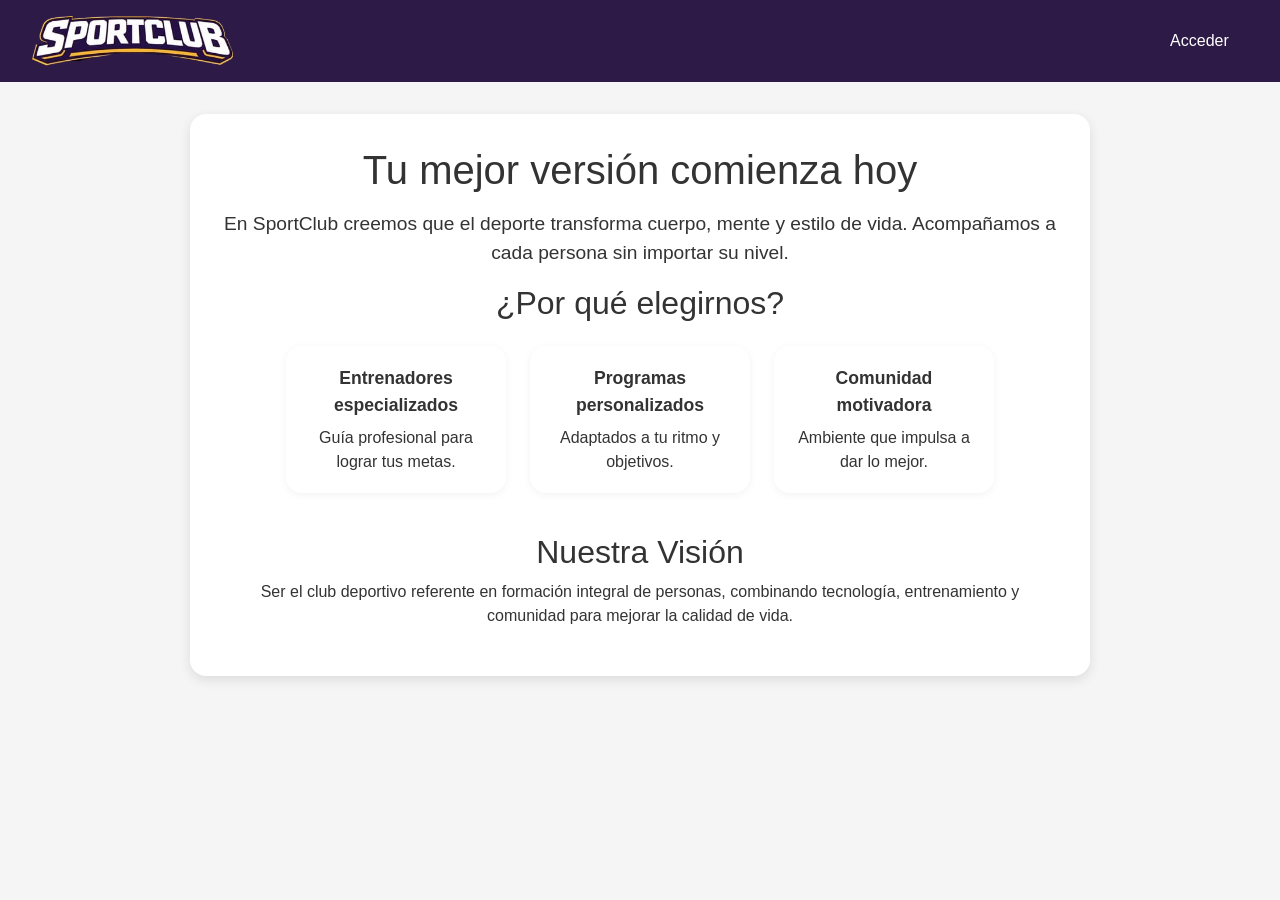
<file: index.html>
<!DOCTYPE html>
<html lang="es">

<head>
    <meta charset="UTF-8">
    <meta name="viewport" content="width=device-width, initial-scale=1.0">
    <title>SportClub | Inicio</title>
    <link href="https://cdn.jsdelivr.net/npm/bootstrap@5.3.0/dist/css/bootstrap.min.css" rel="stylesheet">
    <link rel="stylesheet" href="css/style.css">
    <style>
        .beneficios-grid {
            display: flex;
            flex-wrap: wrap;
            justify-content: center;
            gap: 1.5rem;
            margin-top: 1.5rem;
            margin-bottom: 2.5rem;
        }

        .beneficio-card {
            background: white;
            border-radius: 16px;
            padding: 1.2rem;
            box-shadow: 0 2px 8px rgba(0, 0, 0, 0.05);
            text-align: center;
            max-width: 220px;
            flex: 1 1 200px;
        }

        .beneficio-card strong {
            display: block;
            font-size: 1.1rem;
            margin-bottom: 0.5rem;
        }

        .vision-section {
            margin-top: 2rem;
        }
    </style>
</head>

<body>
    <header class="main-header">
        <div class="logo-container">
            <a href="index.html"><img src="img/logo.png" alt="Logo" class="logo-img"></a>
        </div>
        <nav>
            <a href="login.html">Acceder</a>
        </nav>
    </header>

    <div class="container" style="max-width: 900px; text-align: center;">
        <h1>Tu mejor versión comienza hoy</h1>
        <p style="font-size: 1.2rem; margin: 1rem 0;">En SportClub creemos que el deporte transforma cuerpo, mente y
            estilo de vida. Acompañamos a cada persona sin importar su nivel.</p>

        <h2>¿Por qué elegirnos?</h2>
        <div class="beneficios-grid">
            <div class="beneficio-card">
                <strong>Entrenadores especializados</strong>
                Guía profesional para lograr tus metas.
            </div>
            <div class="beneficio-card">
                <strong>Programas personalizados</strong>
                Adaptados a tu ritmo y objetivos.
            </div>
            <div class="beneficio-card">
                <strong>Comunidad motivadora</strong>
                Ambiente que impulsa a dar lo mejor.
            </div>
        </div>

        <div class="vision-section">
            <h2>Nuestra Visión</h2>
            <p>Ser el club deportivo referente en formación integral de personas, combinando tecnología, entrenamiento y
                comunidad para mejorar la calidad de vida.</p>
        </div>
    </div>
</body>

</html>
</file>
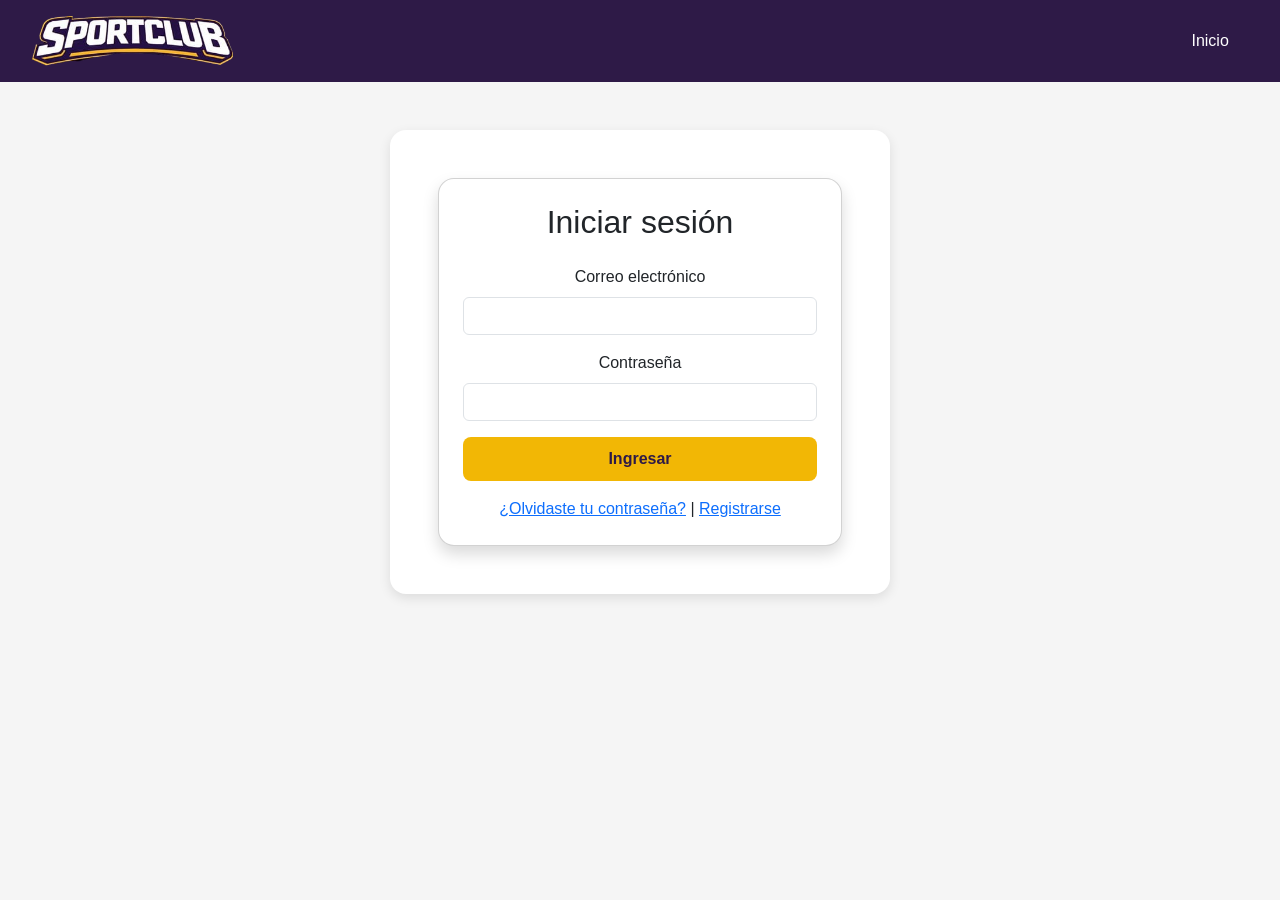
<file: admin.html>
<!DOCTYPE html>
<html lang="es">

<head>
    <meta charset="UTF-8">
    <meta name="viewport" content="width=device-width, initial-scale=1.0">
    <title>Admin - Gestión de Usuarios</title>
    <link href="https://cdn.jsdelivr.net/npm/bootstrap@5.3.0/dist/css/bootstrap.min.css" rel="stylesheet">
    <link rel="stylesheet" href="css/style.css">
    <style>
        .badge-admin {
            background-color: #dc3545;
        }

        .badge-coach {
            background-color: #0d6efd;
        }

        .badge-user {
            background-color: #198754;
        }

        .error-text {
            color: #dc3545;
            font-size: 0.85rem;
        }

        .wide-card {
            margin: 0;
            width: 100%;
        }

        .table-responsive {
            overflow-x: auto;
        }

        .table th,
        .table td {
            white-space: nowrap;
            vertical-align: middle;
        }

        @media (max-width: 768px) {

            .table th,
            .table td {
                white-space: normal;
            }
        }
    </style>
</head>

<body>
    <header class="main-header">
        <div class="logo-container"><a href="index.html"><img src="img/logo.png" alt="Logo" class="logo-img"></a></div>
        <nav><a href="perfil.html">Mi perfil</a></nav>
    </header>

    <div class="container-fluid mt-4">
        <div class="d-flex justify-content-between align-items-center mb-3 flex-wrap">
            <h2>Gestión de Usuarios</h2>
            <button class="btn btn-success" id="newUserBtn">Nuevo Usuario</button>
        </div>
        <div class="card shadow wide-card">
            <div class="card-body p-0 p-md-3">
                <div class="table-responsive">
                    <table class="table table-striped mb-0">
                        <thead>
                            <tr>
                                <th>ID</th>
                                <th>Nombre</th>
                                <th>Email</th>
                                <th>Rol</th>
                                <th>Fecha registro</th>
                                <th>Acciones</th>
                            </tr>
                        </thead>
                        <tbody id="usersTableBody"></tbody>
                    </table>
                </div>
            </div>
        </div>
    </div>

    <!-- Modal -->
    <div class="modal fade" id="userModal" tabindex="-1" data-bs-backdrop="static" data-bs-keyboard="false">
        <div class="modal-dialog">
            <div class="modal-content">
                <div class="modal-header">
                    <h5 class="modal-title" id="modalTitle">Crear Usuario</h5><button type="button" class="btn-close"
                        data-bs-dismiss="modal" id="closeModalBtn"></button>
                </div>
                <div class="modal-body">
                    <form id="userForm">
                        <input type="hidden" id="userId">
                        <div class="mb-2"><label>Nombre completo</label><input type="text" id="fullName"
                                class="form-control" required>
                            <div id="nameError" class="error-text"></div>
                        </div>
                        <div class="mb-2"><label>Email</label><input type="email" id="email" class="form-control"
                                required>
                            <div id="emailError" class="error-text"></div>
                        </div>
                        <div class="mb-2"><label>Rol</label><select id="role" class="form-select">
                                <option value="user">Usuario</option>
                                <option value="coach">Coach</option>
                                <option value="admin">Administrador</option>
                            </select></div>
                        <div class="mb-2" id="passwordGroup"><label>Contraseña</label><input type="password"
                                id="password" class="form-control">
                            <div id="pwdError" class="error-text"></div>
                        </div>
                        <div class="mb-2" id="confirmGroup"><label>Confirmar contraseña</label><input type="password"
                                id="confirmPwd" class="form-control"></div>
                    </form>
                </div>
                <div class="modal-footer"><button type="button" class="btn btn-secondary"
                        id="cancelModalBtn">Cancelar</button><button type="button" class="btn btn-primary"
                        id="saveUserBtn">Guardar</button></div>
            </div>
        </div>
    </div>

    <script src="https://cdn.jsdelivr.net/npm/bootstrap@5.3.0/dist/js/bootstrap.bundle.min.js"></script>
    <script>
        const API_URL = 'http://localhost:3000/api';
        let usersList = [];
        let editingId = null;
        let userModal = null;

        const token = localStorage.getItem('token');
        if (!token) window.location.href = 'login.html';

        fetch(`${API_URL}/auth/me`, { headers: { 'Authorization': `Bearer ${token}` } })
            .then(res => res.json())
            .then(result => {
                if (result.data.role !== 'admin') window.location.href = 'dashboard-usuario.html';
            })
            .catch(() => { localStorage.removeItem('token'); localStorage.removeItem('user'); window.location.href = 'login.html'; });

        function getToken() { return localStorage.getItem('token'); }
        function logout() { localStorage.removeItem('token'); localStorage.removeItem('user'); window.location.href = 'login.html'; }

        function closeAndCleanModal() {
            if (userModal) {
                userModal.hide();
                // Eliminar cualquier backdrop residual
                setTimeout(() => {
                    document.querySelectorAll('.modal-backdrop').forEach(el => el.remove());
                    document.body.classList.remove('modal-open');
                    document.body.style.overflow = '';
                }, 150);
            }
        }

        async function loadUsers() {
            const token = getToken();
            const res = await fetch(`${API_URL}/users`, { headers: { 'Authorization': `Bearer ${token}` } });
            if (!res.ok) return logout();
            const result = await res.json();
            const users = result.data;
            usersList = users;
            const tbody = document.getElementById('usersTableBody');
            tbody.innerHTML = '';
            users.forEach(u => {
                const date = new Date(u.created_at).toLocaleDateString('es-ES');
                tbody.innerHTML += `<tr>
                    <td>${u.id}</td>
                    <td>${u.full_name}</td>
                    <td>${u.email}</td>
                    <td><span class="badge badge-${u.role}">${u.role}</span></td>
                    <td>${date}</td>
                    <td><button class="btn btn-sm btn-warning" onclick="editUser(${u.id})">Editar</button> <button class="btn btn-sm btn-danger" onclick="deleteUser(${u.id})">Eliminar</button></td>
                </tr>`;
            });
        }

        function openCreateModal() {
            editingId = null;
            document.getElementById('modalTitle').innerText = 'Crear Usuario';
            document.getElementById('userForm').reset();
            document.getElementById('passwordGroup').style.display = 'block';
            document.getElementById('confirmGroup').style.display = 'block';
            if (userModal) userModal.dispose();
            userModal = new bootstrap.Modal(document.getElementById('userModal'), { backdrop: 'static', keyboard: false });
            userModal.show();
        }

        async function editUser(id) {
            editingId = id;
            const user = usersList.find(u => u.id == id);
            document.getElementById('fullName').value = user.full_name;
            document.getElementById('email').value = user.email;
            document.getElementById('role').value = user.role;
            document.getElementById('passwordGroup').style.display = 'none';
            document.getElementById('confirmGroup').style.display = 'none';
            document.getElementById('modalTitle').innerText = 'Editar Usuario';
            if (userModal) userModal.dispose();
            userModal = new bootstrap.Modal(document.getElementById('userModal'), { backdrop: 'static', keyboard: false });
            userModal.show();
        }

        document.getElementById('saveUserBtn').onclick = async () => {
            const fullName = document.getElementById('fullName').value.trim();
            const email = document.getElementById('email').value.trim();
            const role = document.getElementById('role').value;
            let password = document.getElementById('password').value;
            const confirm = document.getElementById('confirmPwd').value;
            document.querySelectorAll('.error-text').forEach(e => e.textContent = '');
            let ok = true;
            if (!fullName) { document.getElementById('nameError').textContent = 'Requerido'; ok = false; }
            if (!email || !email.includes('@')) { document.getElementById('emailError').textContent = 'Email inválido'; ok = false; }
            if (!editingId && !password) { document.getElementById('pwdError').textContent = 'Contraseña requerida'; ok = false; }
            if (!editingId && password !== confirm) { document.getElementById('pwdError').textContent = 'No coinciden'; ok = false; }
            if (!ok) return;
            const token = getToken();
            let url = `${API_URL}/users`;
            let method = 'POST';
            let body = { full_name: fullName, email, role };
            if (editingId) { url += `/${editingId}`; method = 'PUT'; }
            else { body.password = password; }
            try {
                const res = await fetch(url, { method, headers: { 'Content-Type': 'application/json', 'Authorization': `Bearer ${token}` }, body: JSON.stringify(body) });
                if (!res.ok) throw new Error('Error');
                closeAndCleanModal();
                loadUsers();
            } catch (err) { alert('Error al guardar'); }
        };

        async function deleteUser(id) {
            if (!confirm('¿Eliminar usuario?')) return;
            const token = getToken();
            await fetch(`${API_URL}/users/${id}`, { method: 'DELETE', headers: { 'Authorization': `Bearer ${token}` } });
            loadUsers();
        }

        document.getElementById('newUserBtn').onclick = openCreateModal;
        document.getElementById('closeModalBtn').onclick = closeAndCleanModal;
        document.getElementById('cancelModalBtn').onclick = closeAndCleanModal;

        window.addEventListener('load', () => {
            userModal = new bootstrap.Modal(document.getElementById('userModal'), { backdrop: 'static', keyboard: false });
            loadUsers();
        });
    </script>
</body>

</html>
</file>
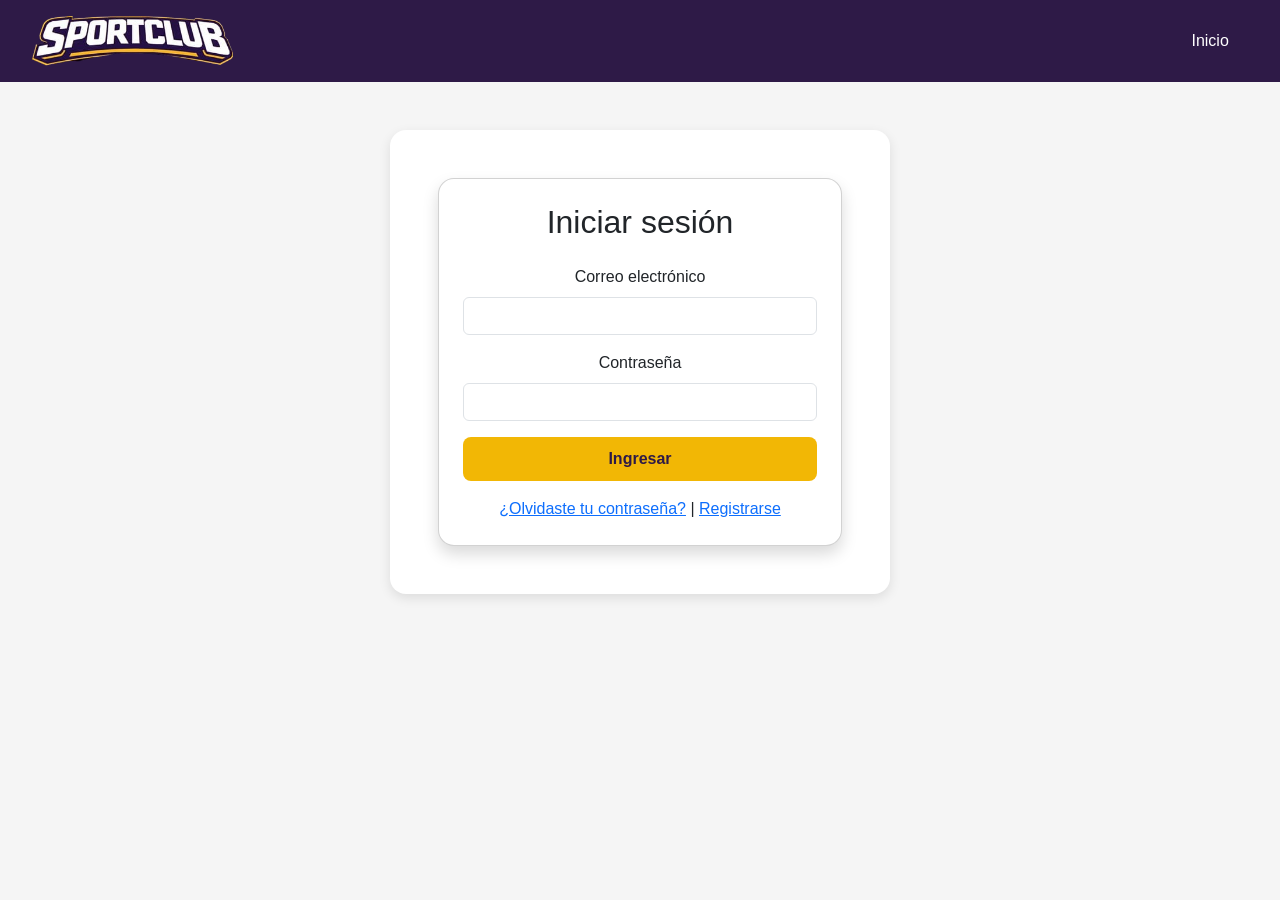
<file: dashboard-coach.html>
<!DOCTYPE html>
<html lang="es">

<head>
    <meta charset="UTF-8">
    <meta name="viewport" content="width=device-width, initial-scale=1.0">
    <title>SportClub - Panel Coach</title>
    <link rel="stylesheet" href="css/style.css">
    <style>
        .perfil-coach nav a:hover {
            border-bottom-color: #2e7d32;
        }

        .dashboard-container {
            max-width: 1400px;
            margin: 2rem auto;
            padding: 0 1rem;
        }
    </style>
</head>

<body class="perfil-coach">
    <header class="main-header">
        <div class="logo-container"><a href="index.html"><img src="img/logo.png" alt="Logo" class="logo-img"></a></div>
        <nav>
            <a href="perfil.html">Mi perfil</a>
        </nav>
    </header>
    <div class="dashboard-container">
        <h2>Panel de Coach | <span id="coachName">Cargando...</span></h2>
        <div class="dashboard-grid">
            <div class="card">
                <h3>Mis alumnos</h3>
                <ul id="alumnosList">
                    <li>Cargando...</li>
                </ul>
            </div>
            <div class="card">
                <h3>Clases asignadas</h3>
                <ul>
                    <li>Entrenamiento funcional - Martes 19:00</li>
                    <li>Boxeo - Jueves 18:00</li>
                </ul>
            </div>
            <div class="card">
                <h3>Horarios del coach</h3>
                <ul>
                    <li>Lunes 10:00 - 13:00</li>
                    <li>Martes 16:00 - 20:00</li>
                    <li>Jueves 16:00 - 20:00</li>
                </ul>
            </div>
        </div>
    </div>
    <script>
        const API_URL = 'http://localhost:3000/api';
        const token = localStorage.getItem('token');
        if (!token) window.location.href = 'login.html';

        async function loadCoachData() {
            try {
                const res = await fetch(`${API_URL}/auth/me`, { headers: { 'Authorization': `Bearer ${token}` } });
                if (!res.ok) throw new Error();
                const result = await res.json();
                const user = result.data;
                document.getElementById('coachName').textContent = user.full_name;
                const alumnosRes = await fetch(`${API_URL}/users?role=user`, { headers: { 'Authorization': `Bearer ${token}` } });
                if (alumnosRes.ok) {
                    const alumnosResult = await alumnosRes.json();
                    const alumnos = alumnosResult.data;
                    const lista = document.getElementById('alumnosList');
                    lista.innerHTML = '';
                    alumnos.forEach(a => { lista.innerHTML += `<li>${a.full_name} - ${a.email}</li>`; });
                }
            } catch (err) { localStorage.removeItem('token'); localStorage.removeItem('user'); window.location.href = 'login.html'; }
        }
        loadCoachData();
    </script>
</body>

</html>
</file>
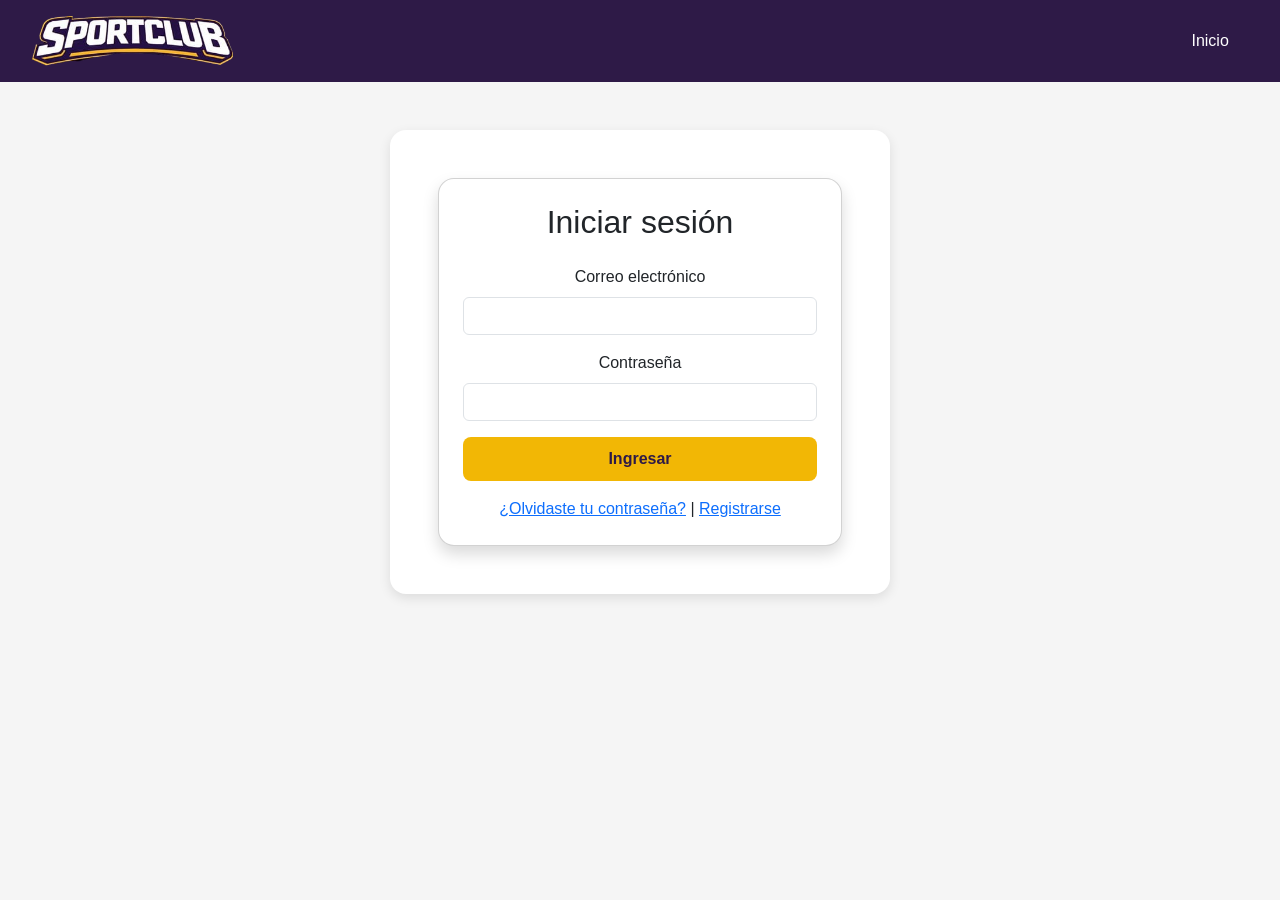
<file: dashboard-usuario.html>
<!DOCTYPE html>
<html lang="es">

<head>
    <meta charset="UTF-8">
    <meta name="viewport" content="width=device-width, initial-scale=1.0">
    <title>SportClub - Mi panel (Usuario)</title>
    <link rel="stylesheet" href="css/style.css">
    <style>
        .perfil-usuario nav a:hover {
            border-bottom-color: #0077b6;
        }

        .dashboard-container {
            max-width: 1400px;
            margin: 2rem auto;
            padding: 0 1rem;
        }
    </style>
</head>

<body class="perfil-usuario">
    <header class="main-header">
        <div class="logo-container">
            <a href="index.html"><img src="img/logo.png" alt="Logo" class="logo-img"></a>
        </div>
        <nav>
            <a href="perfil.html">Mi perfil</a>
        </nav>
    </header>
    <div class="dashboard-container">
        <h2>Bienvenido, <span id="userName">Usuario</span></h2>
        <div class="dashboard-grid">
            <div class="card">
                <h3>Información personal</h3>
                <p><strong>Nombre:</strong> <span id="displayName">Cargando...</span></p>
                <p><strong>Correo:</strong> <span id="displayEmail">cargando...</span></p>
                <p><strong>Deporte:</strong> Fútbol</p>
            </div>
            <div class="card">
                <h3>Mis reservas</h3>
                <ul>
                    <li>Crossfit - Lunes 18:00</li>
                    <li>Spinning - Miércoles 19:00</li>
                </ul>
            </div>
            <div class="card">
                <h3>Clases disponibles</h3>
                <ul>
                    <li>Yoga</li>
                    <li>Funcional</li>
                    <li>Spinning</li>
                    <li>Boxeo</li>
                </ul>
            </div>
        </div>
    </div>
    <script>
        const API_URL = 'http://localhost:3000/api';
        const token = localStorage.getItem('token');
        if (!token) window.location.href = 'login.html';

        async function loadUserData() {
            try {
                const res = await fetch(`${API_URL}/auth/me`, { headers: { 'Authorization': `Bearer ${token}` } });
                if (!res.ok) throw new Error();
                const result = await res.json();
                const user = result.data;
                document.getElementById('userName').textContent = user.full_name.split(' ')[0];
                document.getElementById('displayName').textContent = user.full_name;
                document.getElementById('displayEmail').textContent = user.email;
            } catch (err) { localStorage.removeItem('token'); localStorage.removeItem('user'); window.location.href = 'login.html'; }
        }
        loadUserData();
    </script>
</body>

</html>
</file>
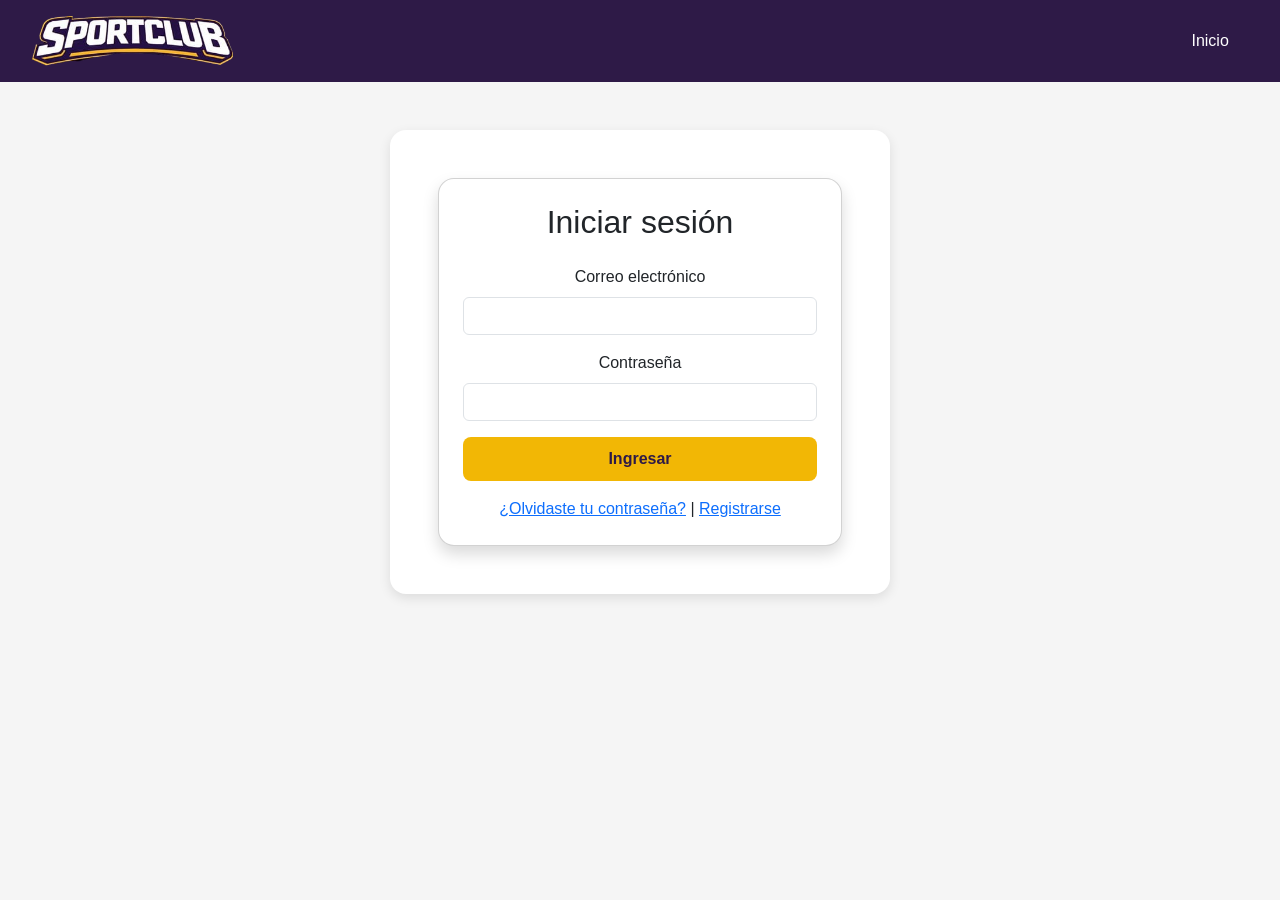
<file: login.html>
<!DOCTYPE html>
<html lang="es">

<head>
    <meta charset="UTF-8">
    <meta name="viewport" content="width=device-width, initial-scale=1.0">
    <title>SportClub - Login</title>
    <!-- Bootstrap 5 -->
    <link href="https://cdn.jsdelivr.net/npm/bootstrap@5.3.0/dist/css/bootstrap.min.css" rel="stylesheet">
    <link rel="stylesheet" href="css/style.css">
    <style>
        .error-message {
            color: #dc3545;
            font-size: 0.85rem;
            margin-top: 0.25rem;
            display: block;
        }

        .input-error {
            border-color: #dc3545;
        }

        .main-header {
            background: var(--morado);
        }
    </style>
</head>

<body>
    <header class="main-header">
        <div class="logo-container">
            <a href="index.html"><img src="img/logo.png" alt="Logo" class="logo-img"></a>
        </div>
        <nav>
            <a href="index.html">Inicio</a>
        </nav>
    </header>

    <div class="container mt-5" style="max-width: 500px;">
        <div class="card p-4 shadow">
            <h2 class="text-center mb-4">Iniciar sesión</h2>
            <form id="loginForm">
                <div class="mb-3">
                    <label for="email" class="form-label">Correo electrónico</label>
                    <input type="email" class="form-control" id="email" required>
                    <div class="error-message" id="emailError"></div>
                </div>
                <div class="mb-3">
                    <label for="password" class="form-label">Contraseña</label>
                    <input type="password" class="form-control" id="password" required>
                    <div class="error-message" id="passwordError"></div>
                </div>
                <button type="submit" class="btn btn-primary w-100"
                    style="background-color: #F2B705; border-color: #F2B705; color: #2E1A47;">Ingresar</button>
                <div class="text-center mt-3">
                    <a href="recover.html">¿Olvidaste tu contraseña?</a> |
                    <a href="register.html">Registrarse</a>
                </div>
                <div id="generalError" class="alert alert-danger mt-3 d-none"></div>
            </form>
        </div>
    </div>

    <script>
        const API_URL = 'http://localhost:3000/api';

        document.getElementById('loginForm').addEventListener('submit', async (e) => {
            e.preventDefault();
            // Limpiar errores
            document.querySelectorAll('.error-message').forEach(el => el.textContent = '');
            document.querySelectorAll('.form-control').forEach(el => el.classList.remove('input-error'));
            document.getElementById('generalError').classList.add('d-none');

            const email = document.getElementById('email').value.trim();
            const password = document.getElementById('password').value;

            let hasError = false;
            if (!email) {
                document.getElementById('emailError').textContent = 'El correo es obligatorio';
                document.getElementById('email').classList.add('input-error');
                hasError = true;
            } else if (!email.includes('@')) {
                document.getElementById('emailError').textContent = 'Email inválido';
                document.getElementById('email').classList.add('input-error');
                hasError = true;
            }
            if (!password) {
                document.getElementById('passwordError').textContent = 'La contraseña es obligatoria';
                document.getElementById('password').classList.add('input-error');
                hasError = true;
            }
            if (hasError) return;

            try {
                const response = await fetch(`${API_URL}/auth/login`, {
                    method: 'POST',
                    headers: { 'Content-Type': 'application/json' },
                    body: JSON.stringify({ email, password })
                });

                const result = await response.json();
                if (!response.ok) {
                    throw new Error(result.message || 'Error de autenticación');
                }

                // Extraer token y usuario de la estructura correcta
                const token = result.data.token;
                const user = result.data.user;

                localStorage.setItem('token', token);
                localStorage.setItem('user', JSON.stringify(user));

                // Redirigir según rol
                const role = user.role;
                if (role === 'admin') {
                    window.location.href = 'admin.html';
                } else if (role === 'coach') {
                    window.location.href = 'dashboard-coach.html';
                } else {
                    window.location.href = 'dashboard-usuario.html';
                }
            } catch (error) {
                document.getElementById('generalError').textContent = error.message;
                document.getElementById('generalError').classList.remove('d-none');
            }
        });
    </script>
</body>

</html>
</file>
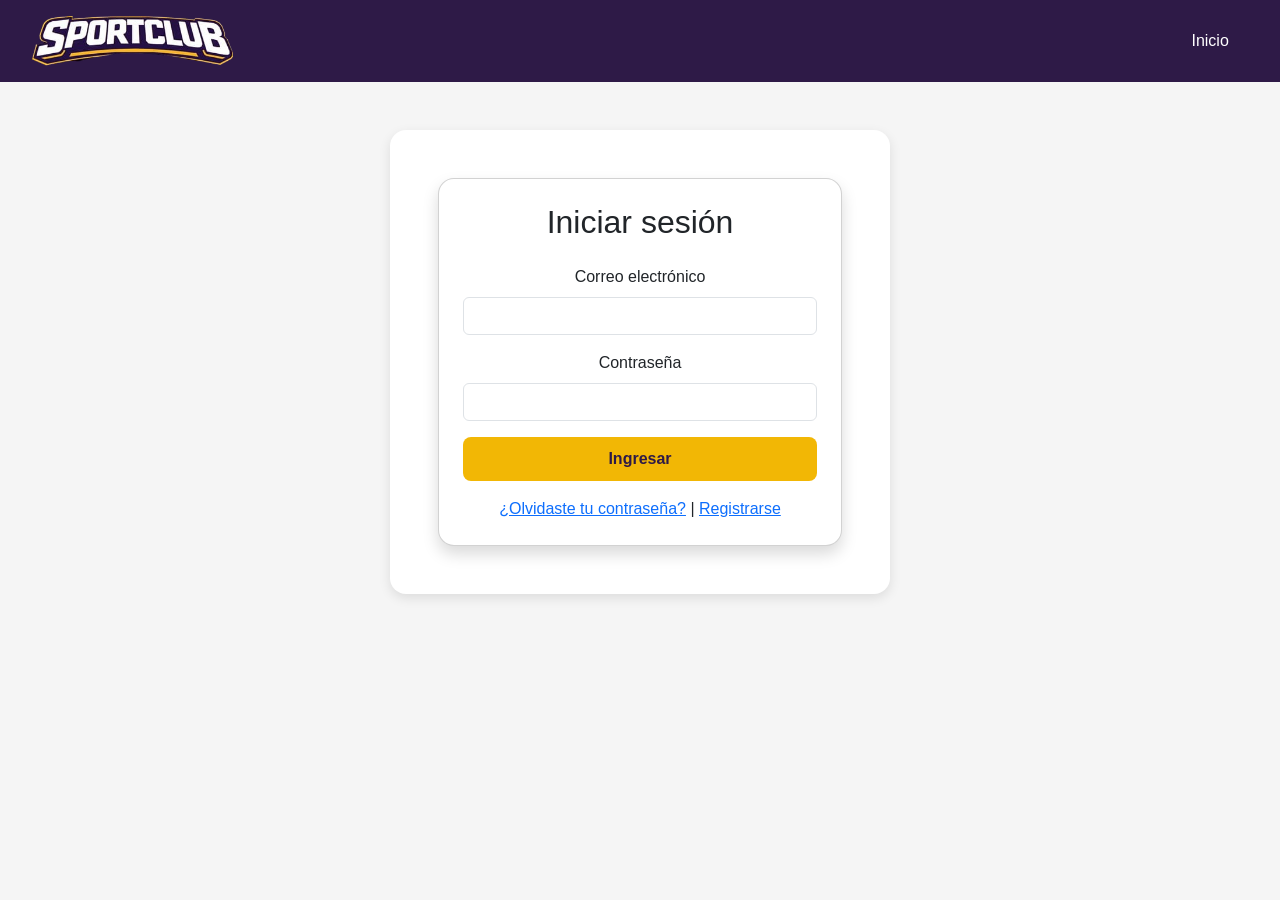
<file: perfil.html>
<!DOCTYPE html>
<html lang="es">

<head>
    <meta charset="UTF-8">
    <meta name="viewport" content="width=device-width, initial-scale=1.0">
    <title>Mi Perfil - SportClub</title>
    <link href="https://cdn.jsdelivr.net/npm/bootstrap@5.3.0/dist/css/bootstrap.min.css" rel="stylesheet">
    <link rel="stylesheet" href="css/style.css">
    <style>
        .error-message {
            color: #dc3545;
            font-size: 0.85rem;
        }

        .input-error {
            border-color: #dc3545;
        }

        .badge-role {
            padding: 0.35rem 0.65rem;
            border-radius: 50rem;
            font-size: 0.75rem;
            font-weight: bold;
        }

        .badge-admin {
            background-color: #dc3545;
            color: white;
        }

        .badge-coach {
            background-color: #0d6efd;
            color: white;
        }

        .badge-user {
            background-color: #198754;
            color: white;
        }

        .avatar-img {
            width: 120px;
            height: 120px;
            object-fit: cover;
            border-radius: 50%;
            border: 3px solid #F2B705;
            margin-bottom: 1rem;
        }

        .avatar-placeholder {
            width: 120px;
            height: 120px;
            background-color: #e9ecef;
            border-radius: 50%;
            display: flex;
            align-items: center;
            justify-content: center;
            font-size: 3rem;
            color: #6c757d;
            margin-bottom: 1rem;
            border: 3px solid #F2B705;
        }

        .profile-card {
            max-width: 1200px;
            margin: 0 auto;
        }

        @media (max-width: 768px) {

            .avatar-img,
            .avatar-placeholder {
                width: 80px;
                height: 80px;
            }
        }
    </style>
</head>

<body>
    <header class="main-header">
        <div class="logo-container"><img src="img/logo.png" alt="Logo" class="logo-img"></div>
        <nav>
            <a href="#" id="backHomeLink">Regresar al panel</a>
        </nav>
    </header>
    <div class="container mt-4 profile-card">
        <div class="card shadow">
            <div class="card-header bg-dark text-white">
                <h4 class="mb-0">Mi Perfil</h4>
            </div>
            <div class="card-body">
                <div class="row">
                    <!-- Columna izquierda: foto -->
                    <div class="col-md-3 text-center mb-4">
                        <div id="avatarContainer">
                            <img id="avatarImg" class="avatar-img" src="" alt="Foto de perfil" style="display:none;">
                            <div id="avatarPlaceholder" class="avatar-placeholder">📷</div>
                        </div>
                        <input type="file" id="avatarInput" accept="image/jpeg,image/png" style="display:none;">
                        <button id="changeAvatarBtn" class="btn btn-sm btn-outline-warning mt-2">Cambiar foto</button>
                        <div class="mt-3">
                            <p><strong>Rol:</strong> <span id="displayRole" class="badge-role"></span></p>
                            <p><strong>Email:</strong> <span id="displayEmail"></span></p>
                        </div>
                    </div>
                    <!-- Columna derecha: datos -->
                    <div class="col-md-9">
                        <div id="perfilInfo">
                            <div class="mb-3">
                                <label class="form-label fw-bold">Nombre completo</label>
                                <p id="displayName" class="border p-2 rounded bg-light"></p>
                            </div>
                            <div class="mb-3">
                                <label class="form-label fw-bold">Fecha de nacimiento</label>
                                <p id="displayBirth" class="border p-2 rounded bg-light"></p>
                            </div>
                            <button id="editProfileBtn" class="btn btn-primary">Editar Perfil</button>
                            <button id="changePasswordBtn" class="btn btn-secondary">Cambiar Contraseña</button>
                            <button id="logoutBtn" class="btn btn-success">Cerrar sesión</button>
                        </div>
                        <div id="editProfileForm" style="display:none;">
                            <h5>Editar datos personales</h5>
                            <div class="mb-3">
                                <label>Nombre completo</label>
                                <input type="text" id="editName" class="form-control">
                                <div class="error-message" id="editNameError"></div>
                            </div>
                            <div class="mb-3">
                                <label>Fecha de nacimiento</label>
                                <input type="date" id="editBirth" class="form-control">
                            </div>
                            <button id="saveProfileBtn" class="btn btn-success">Guardar cambios</button>
                            <button id="cancelEditBtn" class="btn btn-secondary">Cancelar</button>
                            <div id="profileMessage" class="alert mt-2 d-none"></div>
                        </div>
                        <div id="changePwdForm" style="display:none;">
                            <h5>Cambiar contraseña</h5>
                            <div class="mb-3">
                                <label>Contraseña actual</label>
                                <input type="password" id="currentPwd" class="form-control">
                                <div class="error-message" id="currentPwdError"></div>
                            </div>
                            <div class="mb-3">
                                <label>Nueva contraseña (mínimo 8 caracteres)</label>
                                <input type="password" id="newPwd" class="form-control">
                                <div class="error-message" id="newPwdError"></div>
                            </div>
                            <div class="mb-3">
                                <label>Confirmar nueva contraseña</label>
                                <input type="password" id="confirmNewPwd" class="form-control">
                                <div class="error-message" id="confirmPwdError"></div>
                            </div>
                            <button id="savePwdBtn" class="btn btn-warning">Guardar contraseña</button>
                            <button id="cancelPwdBtn" class="btn btn-secondary">Cancelar</button>
                            <div id="pwdMessage" class="alert mt-2 d-none"></div>
                        </div>
                    </div>
                </div>
            </div>
        </div>
    </div>
    <script>
        const API_URL = 'http://localhost:3000/api';
        let currentUser = null;
        const token = localStorage.getItem('token');
        if (!token) window.location.href = 'login.html';

        function getToken() { return localStorage.getItem('token'); }
        function logout() {
            localStorage.removeItem('token');
            localStorage.removeItem('user');
            window.location.href = 'login.html';
        }

        function loadAvatar(email) {
            const stored = localStorage.getItem(`avatar_${email}`);
            if (stored && stored.startsWith('data:image')) {
                document.getElementById('avatarImg').src = stored;
                document.getElementById('avatarImg').style.display = 'block';
                document.getElementById('avatarPlaceholder').style.display = 'none';
            } else {
                document.getElementById('avatarImg').style.display = 'none';
                document.getElementById('avatarPlaceholder').style.display = 'flex';
            }
        }

        function saveAvatar(email, base64) {
            localStorage.setItem(`avatar_${email}`, base64);
            loadAvatar(email);
        }

        document.getElementById('changeAvatarBtn').onclick = () => document.getElementById('avatarInput').click();
        document.getElementById('avatarInput').onchange = (e) => {
            const file = e.target.files[0];
            if (!file) return;
            const reader = new FileReader();
            reader.onload = (ev) => saveAvatar(currentUser.email, ev.target.result);
            reader.readAsDataURL(file);
        };

        async function fetchUserData() {
            try {
                const res = await fetch(`${API_URL}/auth/me`, { headers: { 'Authorization': `Bearer ${getToken()}` } });
                if (!res.ok) throw new Error();
                const result = await res.json();
                currentUser = result.data;
                displayUser(currentUser);
                loadAvatar(currentUser.email);
            } catch (err) { logout(); }
        }

        function displayUser(user) {
            document.getElementById('displayName').innerHTML = escapeHtml(user.full_name);
            document.getElementById('displayEmail').innerHTML = escapeHtml(user.email);
            const roleSpan = document.getElementById('displayRole');
            roleSpan.textContent = user.role;
            roleSpan.className = `badge-role badge-${user.role}`;
            let birth = user.birth_date ? new Date(user.birth_date).toLocaleDateString('es-ES') : 'No especificada';
            document.getElementById('displayBirth').innerHTML = escapeHtml(birth);
        }

        function escapeHtml(str) {
            if (!str) return '';
            return str.replace(/[&<>]/g, function (m) {
                if (m === '&') return '&amp;';
                if (m === '<') return '&lt;';
                if (m === '>') return '&gt;';
                return m;
            });
        }

        document.getElementById('backHomeLink').onclick = (e) => {
            e.preventDefault();
            const role = currentUser?.role;
            if (role === 'admin') window.location.href = 'admin.html';
            else if (role === 'coach') window.location.href = 'dashboard-coach.html';
            else window.location.href = 'dashboard-usuario.html';
        };
        document.getElementById('editProfileBtn').onclick = () => {
            document.getElementById('editProfileForm').style.display = 'block';
            document.getElementById('editName').value = currentUser.full_name;
            document.getElementById('editBirth').value = currentUser.birth_date ? currentUser.birth_date.split('T')[0] : '';
        };
        document.getElementById('cancelEditBtn').onclick = () => {
            document.getElementById('editProfileForm').style.display = 'none';
            document.getElementById('profileMessage').classList.add('d-none');
        };
        document.getElementById('saveProfileBtn').onclick = async () => {
            const newName = document.getElementById('editName').value.trim();
            const newBirth = document.getElementById('editBirth').value;
            if (!newName) {
                document.getElementById('editNameError').textContent = 'El nombre es obligatorio';
                return;
            }
            try {
                const res = await fetch(`${API_URL}/auth/me`, {
                    method: 'PUT',
                    headers: { 'Content-Type': 'application/json', 'Authorization': `Bearer ${getToken()}` },
                    body: JSON.stringify({ full_name: newName, birth_date: newBirth })
                });
                if (!res.ok) throw new Error();
                const result = await res.json();
                currentUser = result.data;
                displayUser(currentUser);
                document.getElementById('editProfileForm').style.display = 'none';
                showMessage('profileMessage', 'Perfil actualizado correctamente', 'success');
            } catch (err) {
                showMessage('profileMessage', err.message, 'danger');
            }
        };
        document.getElementById('changePasswordBtn').onclick = () => document.getElementById('changePwdForm').style.display = 'block';
        document.getElementById('cancelPwdBtn').onclick = () => {
            document.getElementById('changePwdForm').style.display = 'none';
            document.getElementById('pwdMessage').classList.add('d-none');
        };
        document.getElementById('savePwdBtn').onclick = async () => {
            let valid = true;
            const current = document.getElementById('currentPwd').value;
            const newPwd = document.getElementById('newPwd').value;
            const confirm = document.getElementById('confirmNewPwd').value;
            document.querySelectorAll('#changePwdForm .error-message').forEach(el => el.textContent = '');
            if (!current) { document.getElementById('currentPwdError').textContent = 'Contraseña actual requerida'; valid = false; }
            if (!newPwd) { document.getElementById('newPwdError').textContent = 'Nueva contraseña requerida'; valid = false; }
            else if (newPwd.length < 8) { document.getElementById('newPwdError').textContent = 'Mínimo 8 caracteres'; valid = false; }
            if (newPwd !== confirm) { document.getElementById('confirmPwdError').textContent = 'No coinciden'; valid = false; }
            if (!valid) return;
            try {
                const res = await fetch(`${API_URL}/auth/me/password`, {
                    method: 'PUT',
                    headers: { 'Content-Type': 'application/json', 'Authorization': `Bearer ${getToken()}` },
                    body: JSON.stringify({ current_password: current, new_password: newPwd })
                });
                if (!res.ok) throw new Error();
                showMessage('pwdMessage', 'Contraseña actualizada correctamente', 'success');
                setTimeout(() => document.getElementById('changePwdForm').style.display = 'none', 1500);
            } catch (err) { showMessage('pwdMessage', err.message, 'danger'); }
        };
        function showMessage(elementId, msg, type) {
            const div = document.getElementById(elementId);
            div.textContent = msg;
            div.className = `alert alert-${type} mt-2`;
            div.classList.remove('d-none');
            setTimeout(() => div.classList.add('d-none'), 3000);
        }
        // Botón de cerrar sesión verde
        document.getElementById('logoutBtn').onclick = (e) => { e.preventDefault(); logout(); };
        fetchUserData();
    </script>
</body>

</html>
</file>
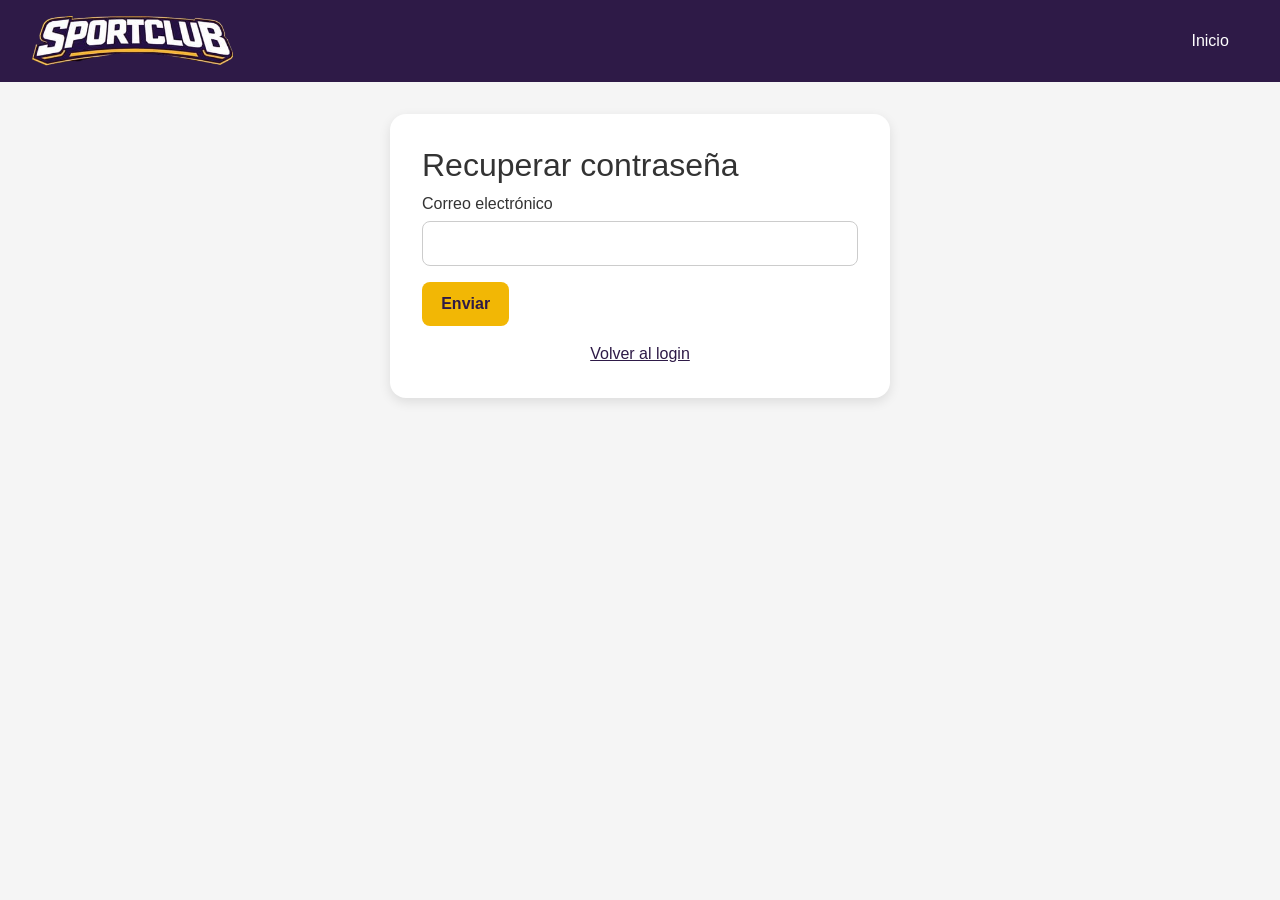
<file: recover.html>
<!DOCTYPE html>
<html lang="es">

<head>
    <meta charset="UTF-8">
    <meta name="viewport" content="width=device-width, initial-scale=1.0">
    <title>SportClub - Recuperar contraseña</title>
    <link href="https://cdn.jsdelivr.net/npm/bootstrap@5.3.0/dist/css/bootstrap.min.css" rel="stylesheet">
    <link rel="stylesheet" href="css/style.css">
</head>

<body>
    <header class="main-header">
        <div class="logo-container">
            <a href="index.html"><img src="img/logo.png" alt="Logo" class="logo-img"></a>
        </div>
        <nav>
            <a href="index.html">Inicio</a>
        </nav>
    </header>

    <div class="container">
        <h2>Recuperar contraseña</h2>
        <form id="recoverForm">
            <div class="form-group">
                <label>Correo electrónico</label>
                <input type="email" id="email" required>
            </div>
            <button type="submit" class="btn">Enviar</button>
            <div id="message" class="message hidden"></div>
            <div class="links">
                <a href="login.html">Volver al login</a>
            </div>
        </form>
    </div>
    <script>
        document.getElementById('recoverForm').addEventListener('submit', function (e) {
            e.preventDefault();
            const msg = document.getElementById('message');
            msg.textContent = 'Se ha enviado un enlace de recuperación a su correo.';
            msg.classList.remove('hidden');
        });
    </script>
</body>

</html>
</file>
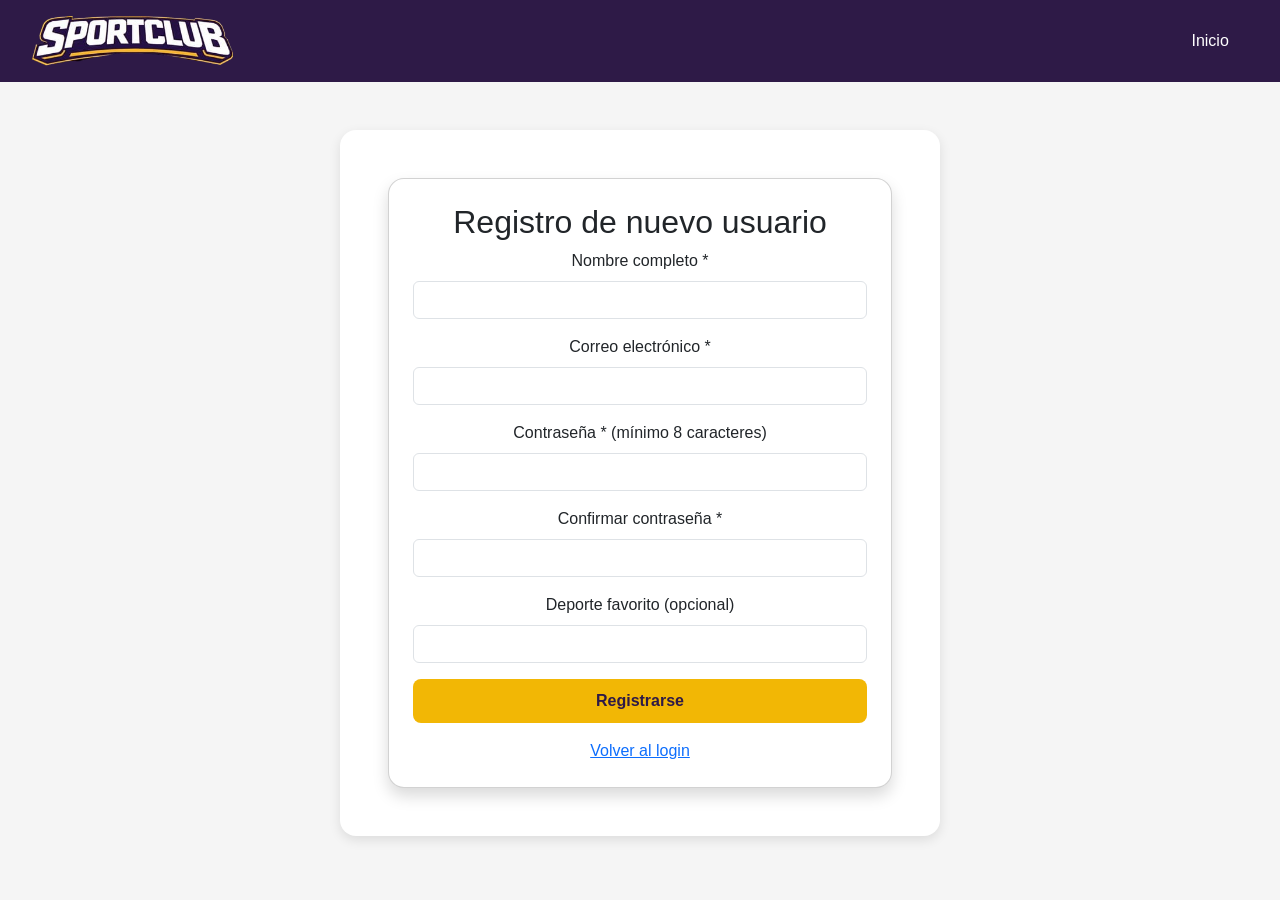
<file: register.html>
<!DOCTYPE html>
<html lang="es">

<head>
    <meta charset="UTF-8">
    <meta name="viewport" content="width=device-width, initial-scale=1.0">
    <title>SportClub - Registro</title>
    <link href="https://cdn.jsdelivr.net/npm/bootstrap@5.3.0/dist/css/bootstrap.min.css" rel="stylesheet">
    <link rel="stylesheet" href="css/style.css">
    <style>
        .error-message {
            color: #dc3545;
            font-size: 0.85rem;
            margin-top: 0.25rem;
            display: block;
        }

        .input-error {
            border-color: #dc3545;
        }
    </style>
</head>

<body>
    <header class="main-header">
        <div class="logo-container"><a href="index.html"><img src="img/logo.png" alt="Logo" class="logo-img"></a></div>
        <nav><a href="index.html">Inicio</a></nav>
    </header>
    <div class="container mt-5" style="max-width: 600px;">
        <div class="card p-4 shadow">
            <h2 class="text-center">Registro de nuevo usuario</h2>
            <form id="registerForm">
                <div class="mb-3">
                    <label class="form-label">Nombre completo *</label>
                    <input type="text" id="fullName" class="form-control" required>
                    <div class="error-message" id="fullNameError"></div>
                </div>
                <div class="mb-3">
                    <label class="form-label">Correo electrónico *</label>
                    <input type="email" id="email" class="form-control" required>
                    <div class="error-message" id="emailError"></div>
                </div>
                <div class="mb-3">
                    <label class="form-label">Contraseña * (mínimo 8 caracteres)</label>
                    <input type="password" id="password" class="form-control" required>
                    <div class="error-message" id="passwordError"></div>
                </div>
                <div class="mb-3">
                    <label class="form-label">Confirmar contraseña *</label>
                    <input type="password" id="confirmPassword" class="form-control" required>
                    <div class="error-message" id="confirmError"></div>
                </div>
                <div class="mb-3">
                    <label class="form-label">Deporte favorito (opcional)</label>
                    <input type="text" id="deporte" class="form-control">
                </div>
                <button type="submit" class="btn w-100" style="background:#F2B705; color:#2E1A47;">Registrarse</button>
                <div class="text-center mt-3"><a href="login.html">Volver al login</a></div>
                <div id="generalError" class="alert alert-danger mt-3 d-none"></div>
            </form>
        </div>
    </div>
    <script>
        const API_URL = 'http://localhost:3000/api';
        document.getElementById('registerForm').addEventListener('submit', async (e) => {
            e.preventDefault();
            document.querySelectorAll('.error-message').forEach(el => el.textContent = '');
            document.querySelectorAll('.form-control').forEach(el => el.classList.remove('input-error'));
            const generalError = document.getElementById('generalError');
            generalError.classList.add('d-none');

            const fullName = document.getElementById('fullName').value.trim();
            const email = document.getElementById('email').value.trim();
            const password = document.getElementById('password').value;
            const confirm = document.getElementById('confirmPassword').value;
            let hasError = false;

            if (!fullName) { showError('fullNameError', 'El nombre es obligatorio'); hasError = true; }
            if (!email) { showError('emailError', 'El correo es obligatorio'); hasError = true; }
            else if (!email.includes('@')) { showError('emailError', 'Email inválido'); hasError = true; }
            if (!password) { showError('passwordError', 'La contraseña es obligatoria'); hasError = true; }
            else if (password.length < 8) { showError('passwordError', 'Mínimo 8 caracteres'); hasError = true; }
            if (password !== confirm) { showError('confirmError', 'Las contraseñas no coinciden'); hasError = true; }
            if (hasError) return;

            try {
                const response = await fetch(`${API_URL}/auth/register`, {
                    method: 'POST',
                    headers: { 'Content-Type': 'application/json' },
                    body: JSON.stringify({ full_name: fullName, email, password, role: 'user', otros: { deporte: document.getElementById('deporte').value } })
                });
                const result = await response.json();
                if (!response.ok) throw new Error(result.message || 'Error en registro');
                alert('Registro exitoso. Ya puedes iniciar sesión.');
                window.location.href = 'login.html';
            } catch (err) {
                generalError.textContent = err.message;
                generalError.classList.remove('d-none');
            }
        });
        function showError(id, msg) {
            document.getElementById(id).textContent = msg;
            const inputId = id.replace('Error', '');
            document.getElementById(inputId).classList.add('input-error');
        }
    </script>
</body>

</html>
</file>
<file: css/style.css>
* {
    margin: 0;
    padding: 0;
    box-sizing: border-box;
}

body {
    font-family: 'Segoe UI', Tahoma, Geneva, Verdana, sans-serif;
    background: #f5f5f5;
    color: #333;
}

:root {
    --morado: #2E1A47;
    --dorado: #F2B705;
    --blanco: #FFFFFF;
    --gris-claro: #f0f0f0;
}

.main-header {
    background: var(--morado);
    color: white;
    padding: 1rem 2rem;
    display: flex;
    justify-content: space-between;
    align-items: center;
    flex-wrap: wrap;
}

.logo-container {
    display: flex;
    align-items: center;
    gap: 1rem;
}

.logo-img {
    height: 50px;
    width: auto;
}

.logo-text {
    font-size: 1.5rem;
    font-weight: bold;
}

nav a {
    color: white;
    text-decoration: none;
    margin: 0 0.8rem;
    padding: 0.4rem;
}

nav a:hover {
    border-bottom: 2px solid var(--dorado);
}

.btn {
    background: var(--dorado);
    color: var(--morado);
    border: none;
    padding: 0.6rem 1.2rem;
    border-radius: 8px;
    cursor: pointer;
    font-weight: bold;
    transition: 0.2s;
}

.btn:hover {
    background: #dba104;
}

.btn-secundario {
    background: transparent;
    border: 1px solid var(--dorado);
    color: var(--dorado);
}

.container {
    max-width: 500px;
    margin: 2rem auto;
    padding: 2rem;
    background: white;
    border-radius: 16px;
    box-shadow: 0 4px 12px rgba(0,0,0,0.1);
}

.card {
    background: white;
    border-radius: 16px;
    padding: 1.5rem;
    margin: 1rem;
    box-shadow: 0 2px 8px rgba(0,0,0,0.05);
    text-align: center;
}

.form-group {
    margin-bottom: 1rem;
}

label {
    display: block;
    margin-bottom: 0.3rem;
    font-weight: 500;
}

input, select {
    width: 100%;
    padding: 0.6rem;
    border: 1px solid #ccc;
    border-radius: 8px;
}

.links {
    margin-top: 1rem;
    text-align: center;
}

.links a {
    color: var(--morado);
    margin: 0 0.5rem;
}

.dashboard-container {
    max-width: 1200px;
    margin: 2rem auto;
    padding: 0 1rem;
}

.dashboard-grid {
    display: grid;
    grid-template-columns: repeat(auto-fit, minmax(300px, 1fr));
    gap: 1.5rem;
    margin-top: 1.5rem;
}


.perfil-usuario nav a:hover { border-bottom-color: #0077b6; }
.perfil-coach nav a:hover { border-bottom-color: #2e7d32; }
.perfil-admin nav a:hover { border-bottom-color: #b91c1c; }


.botones-perfil {
    display: flex;
    gap: 1rem;
    justify-content: flex-end;
    margin-top: 2rem;
}

.message {
    background: #d4edda;
    color: #155724;
    padding: 0.6rem;
    border-radius: 8px;
    margin-top: 1rem;
    text-align: center;
}

.hidden { display: none; }


@media (max-width: 700px) {
    .main-header {
        flex-direction: column;
        text-align: center;
        gap: 0.5rem;
    }
}

.dashboard-grid .card {
    text-align: center !important;
}
</file>
